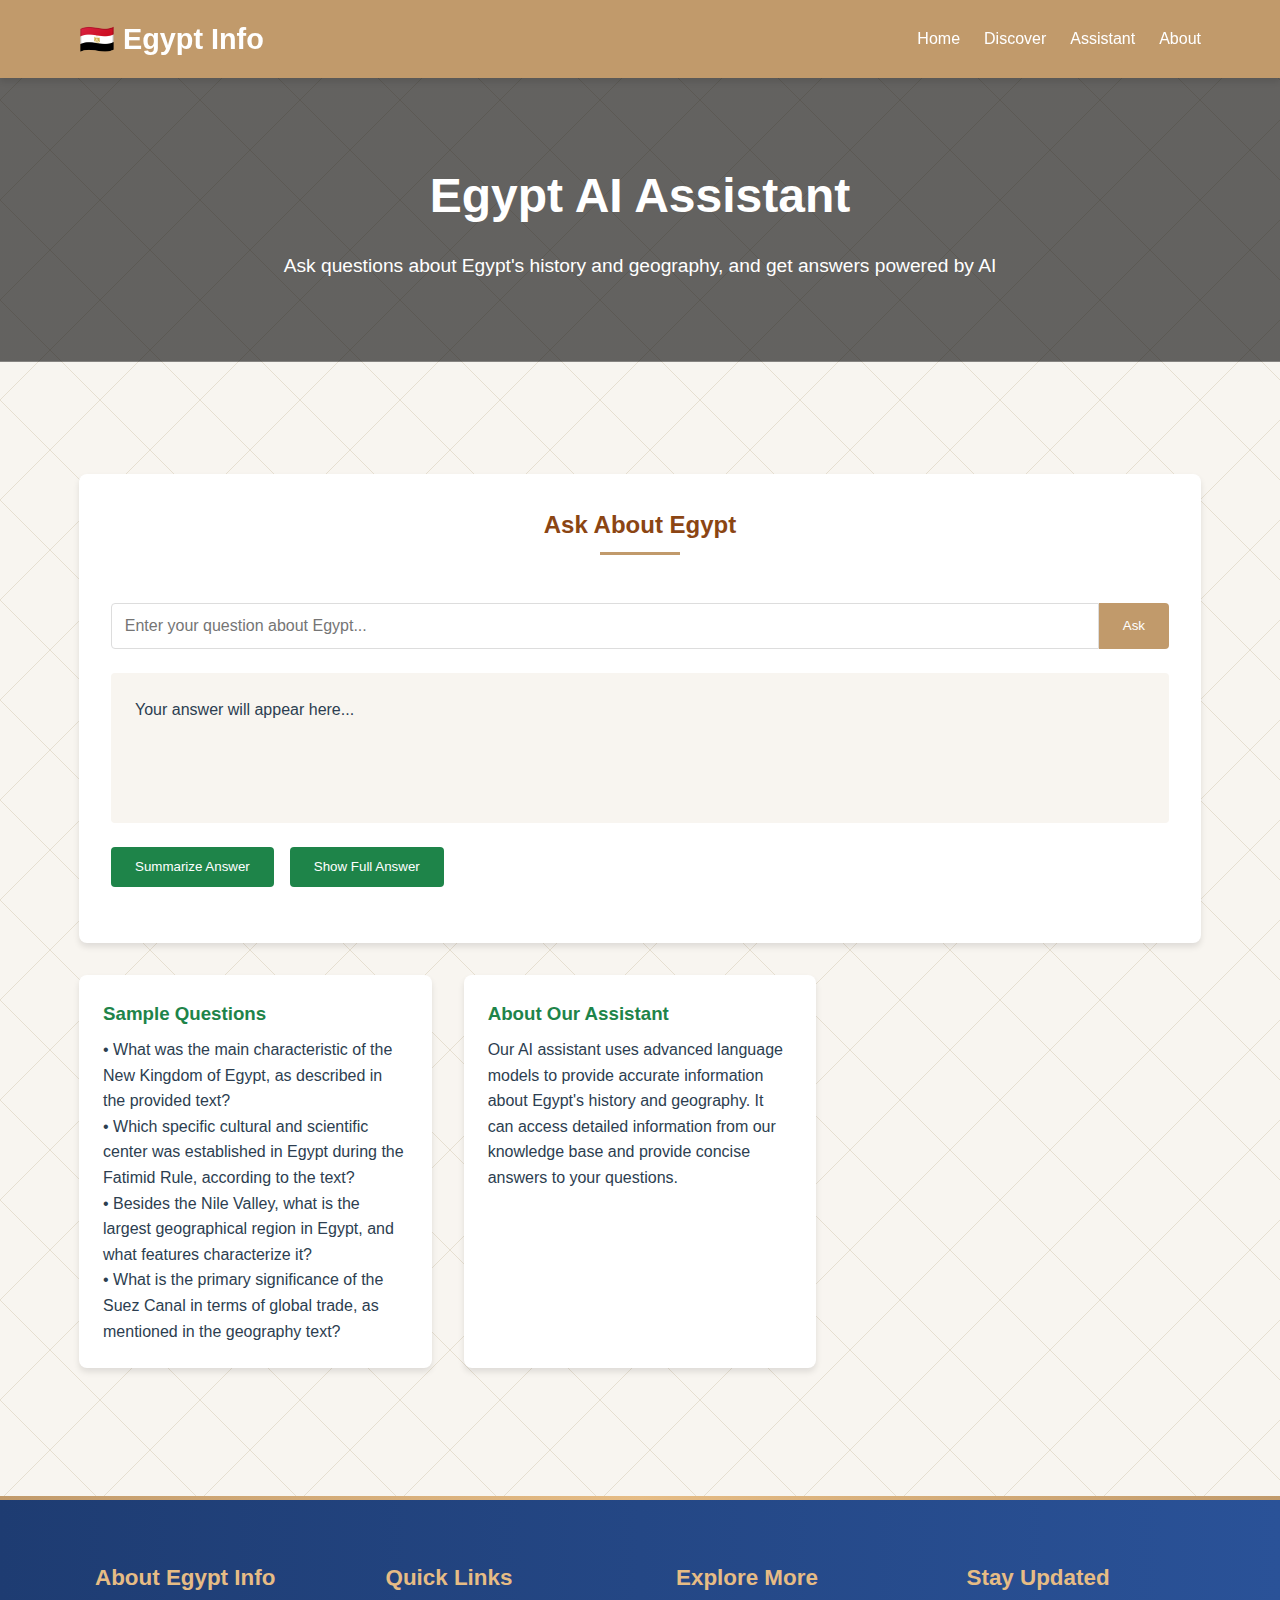
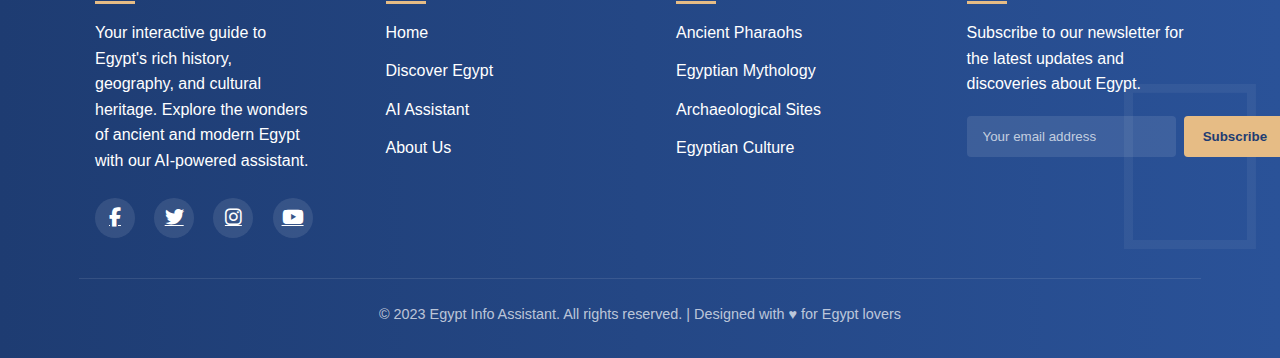
<file: assistant.html>
<!DOCTYPE html>
<html lang="en">

<head>
    <meta charset="UTF-8">
    <meta name="viewport" content="width=device-width, initial-scale=1.0">
    <title>AI Assistant - Egypt Info Assistant</title>
    <link rel="stylesheet" href="css/main.css">
</head>

<body>
    <header>
        <div class="container">
            <nav>
                <a href="index.html" class="logo">🇪🇬 Egypt Info</a>
                <ul class="nav-links">
                    <li><a href="index.html">Home</a></li>
                    <li><a href="discover.html">Discover</a></li>
                    <li><a href="assistant.html" class="active">Assistant</a></li>
                    <li><a href="about.html">About</a></li>
                </ul>
            </nav>
        </div>
    </header>

    <section class="hero">
        <div class="container">
            <h1>Egypt AI Assistant</h1>
            <p>Ask questions about Egypt's history and geography, and get answers powered by AI</p>
        </div>
    </section>

    <section class="section">
        <div class="container">
            <div class="assistant-container">
                <h2 class="section-title">Ask About Egypt</h2>

                <div class="input-group">
                    <input type="text" id="questionInput" placeholder="Enter your question about Egypt...">
                    <button id="askButton" class="btn">Ask</button>
                </div>

                <div id="answer-area" class="answer-area">
                    <p>Your answer will appear here...</p>
                </div>

                <div class="button-group">
                    <button id="summarizeButton" class="btn btn-secondary hidden">Summarize Answer</button>
                    <button id="showFullAnswerButton" class="btn btn-secondary hidden">Show Full Answer</button>
                </div>
            </div>

            <div class="card-grid">
                <div class="card">
                    <div class="card-content">
                        <h3>Sample Questions</h3>
                        <p>• What was the main characteristic of the New Kingdom of Egypt, as described in the provided text?</p>
                        <p>• Which specific cultural and scientific center was established in Egypt during the Fatimid Rule, according to the text?</p>
                        <p>• Besides the Nile Valley, what is the largest geographical region in Egypt, and what features characterize it?</p>
                        <p>• What is the primary significance of the Suez Canal in terms of global trade, as mentioned in the geography text?</p>
                    </div>
                </div>

                <div class="card">
                    <div class="card-content">
                        <h3>About Our Assistant</h3>
                        <p>Our AI assistant uses advanced language models to provide accurate information about Egypt's
                            history and geography. It can access detailed information from our knowledge base and
                            provide concise answers to your questions.</p>
                    </div>
                </div>
            </div>
        </div>
    </section>

    <footer>
        <div class="footer-pattern">𓂀</div>
        <div class="container">
            <div class="footer-content">
                <div class="footer-section">
                    <h3>About Egypt Info</h3>
                    <p>Your interactive guide to Egypt's rich history, geography, and cultural heritage. Explore the wonders
                        of ancient and modern Egypt with our AI-powered assistant.</p>
                    <div class="social-links">
                        <a href="#"><i class="fab fa-facebook-f"></i></a>
                        <a href="#"><i class="fab fa-twitter"></i></a>
                        <a href="#"><i class="fab fa-instagram"></i></a>
                        <a href="#"><i class="fab fa-youtube"></i></a>
                    </div>
                </div>
    
                <div class="footer-section">
                    <h3>Quick Links</h3>
                    <ul class="footer-links">
                        <li><a href="index.html">Home</a></li>
                        <li><a href="discover.html">Discover Egypt</a></li>
                        <li><a href="assistant.html">AI Assistant</a></li>
                        <li><a href="about.html">About Us</a></li>
                    </ul>
                </div>
    
                <div class="footer-section">
                    <h3>Explore More</h3>
                    <ul class="footer-links">
                        <li><a href="#">Ancient Pharaohs</a></li>
                        <li><a href="#">Egyptian Mythology</a></li>
                        <li><a href="#">Archaeological Sites</a></li>
                        <li><a href="#">Egyptian Culture</a></li>
                    </ul>
                </div>
    
                <div class="footer-section">
                    <h3>Stay Updated</h3>
                    <p>Subscribe to our newsletter for the latest updates and discoveries about Egypt.</p>
                    <div class="newsletter-form">
                        <input type="email" class="newsletter-input" placeholder="Your email address">
                        <button class="newsletter-btn">Subscribe</button>
                    </div>
                </div>
            </div>
    
            <div class="footer-bottom">
                <p>&copy; 2023 Egypt Info Assistant. All rights reserved. | Designed with ♥ for Egypt lovers</p>
            </div>
        </div>
    </footer>

    <script>
        document.addEventListener('DOMContentLoaded', () => {
            const questionInput = document.getElementById('questionInput');
            const askButton = document.getElementById('askButton');
            const summarizeButton = document.getElementById('summarizeButton');
            const showFullAnswerButton = document.getElementById('showFullAnswerButton');
            const answerArea = document.getElementById('answer-area');

            let currentFullAnswer = "";
            let currentQuery = "";

            const ASK_API_URL = 'http://127.0.0.1:5000/ask';
            const SUMMARIZE_API_URL = 'http://127.0.0.1:5000/summarize';

            askButton.addEventListener('click', async () => {
                const query = questionInput.value.trim();
                if (!query) {
                    answerArea.innerHTML = "<p>Please enter a question.</p>";
                    return;
                }
                currentQuery = query;

                answerArea.innerHTML = "<p>Searching for an answer...</p>";
                askButton.disabled = true;
                summarizeButton.classList.add('hidden');
                showFullAnswerButton.classList.add('hidden');

                try {
                    const response = await fetch(ASK_API_URL, {
                        method: 'POST',
                        headers: { 'Content-Type': 'application/json' },
                        body: JSON.stringify({ query: query })
                    });

                    if (!response.ok) {
                        const errorData = await response.json();
                        throw new Error(errorData.answer || 'Server error occurred.');
                    }

                    const data = await response.json();
                    currentFullAnswer = data.answer;
                    answerArea.innerHTML = `<p>${data.answer}</p>`;

                    if (data.answer && data.answer.length > 0) {
                        summarizeButton.classList.remove('hidden');
                    }

                } catch (error) {
                    console.error('Error fetching answer:', error);
                    answerArea.innerHTML = `<p style="color: red;">Error: ${error.message}</p>`;
                    summarizeButton.classList.add('hidden');
                } finally {
                    askButton.disabled = false;
                }
            });

            summarizeButton.addEventListener('click', async () => {
                if (!currentFullAnswer) return;

                answerArea.innerHTML = "<p>Summarizing the answer...</p>";
                summarizeButton.disabled = true;
                showFullAnswerButton.classList.add('hidden');

                try {
                    const response = await fetch(SUMMARIZE_API_URL, {
                        method: 'POST',
                        headers: { 'Content-Type': 'application/json' },
                        body: JSON.stringify({ text: currentFullAnswer, question: currentQuery })
                    });

                    if (!response.ok) {
                        const errorData = await response.json();
                        throw new Error(errorData.summary || 'Summarization error.');
                    }

                    const data = await response.json();
                    answerArea.innerHTML = `<p>${data.summary}</p>`;

                    summarizeButton.classList.add('hidden');
                    showFullAnswerButton.classList.remove('hidden');

                } catch (error) {
                    console.error('Error summarizing:', error);
                    answerArea.innerHTML = `<p style="color: red;">Error: ${error.message}</p>`;
                } finally {
                    summarizeButton.disabled = false;
                }
            });

            showFullAnswerButton.addEventListener('click', () => {
                if (currentFullAnswer) {
                    answerArea.innerHTML = `<p>${currentFullAnswer}</p>`;
                    showFullAnswerButton.classList.add('hidden');
                    summarizeButton.classList.remove('hidden');
                }
            });

            questionInput.addEventListener('keypress', (event) => {
                if (event.key === 'Enter') {
                    askButton.click();
                }
            });
        });
    </script>
    <link rel="stylesheet" href="https://cdnjs.cloudflare.com/ajax/libs/font-awesome/6.4.0/css/all.min.css">
</body>

</html>
</file>
<file: css/main.css>
/* CSS Variables for consistent theming */
:root {
    --primary-color: #c19a6b;
    --secondary-color: #1e8449;
    --accent-color: #8b4513;
    --light-bg: #f8f5f0;
    --dark-text: #2c3e50;
    --light-text: #ffffff;
    --shadow: 0 4px 6px rgba(0, 0, 0, 0.1);
    --transition: all 0.3s ease;
}

/* Global Styles */
* {
    margin: 0;
    padding: 0;
    box-sizing: border-box;
}

body {
    font-family: 'Segoe UI', Tahoma, Geneva, Verdana, sans-serif;
    line-height: 1.6;
    color: var(--dark-text);
    background-color: var(--light-bg);
    background-image: url('data:image/svg+xml;utf8,<svg xmlns="http://www.w3.org/2000/svg" width="100" height="100" viewBox="0 0 100 100"><rect width="100" height="100" fill="%23f8f5f0"/><path d="M0,0 L100,100 M100,0 L0,100" stroke="%23e6dfd1" stroke-width="1"/></svg>');
}

.container {
    width: 90%;
    max-width: 1200px;
    margin: 0 auto;
    padding: 0 15px;
}

/* Header Styles */
header {
    background-color: var(--primary-color);
    padding: 1rem 0;
    box-shadow: var(--shadow);
    position: sticky;
    top: 0;
    z-index: 100;
}

nav {
    display: flex;
    justify-content: space-between;
    align-items: center;
}

.logo {
    font-size: 1.8rem;
    font-weight: bold;
    color: var(--light-text);
    text-decoration: none;
    display: flex;
    align-items: center;
}

.logo span {
    margin-right: 5px;
}

.nav-links {
    display: flex;
    list-style: none;
}

.nav-links li {
    margin-left: 1.5rem;
}

.nav-links a {
    color: var(--light-text);
    text-decoration: none;
    font-weight: 500;
    transition: var(--transition);
    padding: 0.5rem 0;
    position: relative;
}

.nav-links a:after {
    content: '';
    position: absolute;
    width: 0;
    height: 2px;
    bottom: 0;
    left: 0;
    background-color: var(--light-text);
    transition: var(--transition);
}

.nav-links a:hover:after {
    width: 100%;
}

/* Hero Section */
.hero {
    background: linear-gradient(rgba(0, 0, 0, 0.6), rgba(0, 0, 0, 0.6)), url('https://images.unsplash.com/photo-1539650116574-75c0c6d73f6e?ixlib=rb-1.2.1&auto=format&fit=crop&w=1350&q=80');
    background-size: cover;
    background-position: center;
    color: var(--light-text);
    text-align: center;
    padding: 5rem 1rem;
    margin-bottom: 3rem;
}

.hero h1 {
    font-size: 3rem;
    margin-bottom: 1rem;
}

.hero p {
    font-size: 1.2rem;
    max-width: 800px;
    margin: 0 auto;
}

/* Section Styles */
.section {
    padding: 4rem 0;
}

.section-title {
    text-align: center;
    margin-bottom: 3rem;
    color: var(--accent-color);
    position: relative;
}

.section-title:after {
    content: '';
    display: block;
    width: 80px;
    height: 3px;
    background-color: var(--primary-color);
    margin: 0.5rem auto;
}

/* Card Styles */
.card-grid {
    display: grid;
    grid-template-columns: repeat(auto-fill, minmax(300px, 1fr));
    gap: 2rem;
    margin-top: 2rem;
}

.card {
    background-color: white;
    border-radius: 8px;
    overflow: hidden;
    box-shadow: var(--shadow);
    transition: var(--transition);
}

.card:hover {
    transform: translateY(-5px);
    box-shadow: 0 10px 20px rgba(0, 0, 0, 0.15);
}

.card-img {
    width: 100%;
    height: 200px;
    object-fit: cover;
}

.card-content {
    padding: 1.5rem;
}

.card h3 {
    color: var(--secondary-color);
    margin-bottom: 0.5rem;
}

/* Button Styles */
.btn {
    display: inline-block;
    background-color: var(--primary-color);
    color: white;
    padding: 0.8rem 1.5rem;
    border-radius: 4px;
    text-decoration: none;
    font-weight: 500;
    transition: var(--transition);
    border: none;
    cursor: pointer;
}

.btn:hover {
    background-color: var(--accent-color);
    transform: translateY(-2px);
}

.btn-secondary {
    background-color: var(--secondary-color);
}

/* Footer Styles */
footer {
    background: linear-gradient(to right, #1e3c72, #2a5298);
    color: white;
    padding: 4rem 0 2rem;
    margin-top: 4rem;
    position: relative;
    overflow: hidden;
}

footer::before {
    content: '';
    position: absolute;
    top: 0;
    left: 0;
    right: 0;
    height: 4px;
    background: linear-gradient(to right, #c19a6b, #e6bc85, #c19a6b);
}

.footer-content {
    display: grid;
    grid-template-columns: repeat(auto-fit, minmax(250px, 1fr));
    gap: 2.5rem;
    margin-bottom: 2.5rem;
    position: relative;
    z-index: 2;
}

.footer-section {
    padding: 0 1rem;
}

.footer-section h3 {
    color: #e6bc85;
    margin-bottom: 1.5rem;
    font-size: 1.4rem;
    position: relative;
    display: inline-block;
}

.footer-section h3::after {
    content: '';
    position: absolute;
    left: 0;
    bottom: -8px;
    width: 40px;
    height: 3px;
    background-color: #e6bc85;
}

.footer-section p {
    margin-bottom: 1.2rem;
    line-height: 1.6;
}

.footer-links {
    list-style: none;
}

.footer-links li {
    margin-bottom: 0.8rem;
}

.footer-links a {
    color: #ffffff;
    text-decoration: none;
    transition: all 0.3s ease;
    display: inline-block;
    position: relative;
}

.footer-links a:hover {
    color: #e6bc85;
    transform: translateX(5px);
}

.footer-links a::before {
    content: '→';
    position: absolute;
    left: -20px;
    opacity: 0;
    transition: all 0.3s ease;
}

.footer-links a:hover::before {
    opacity: 1;
    left: -15px;
}

.social-links {
    display: flex;
    gap: 1.2rem;
    margin-top: 1.5rem;
}

.social-links a {
    display: flex;
    align-items: center;
    justify-content: center;
    width: 40px;
    height: 40px;
    background-color: rgba(255, 255, 255, 0.1);
    border-radius: 50%;
    color: white;
    font-size: 1.2rem;
    transition: all 0.3s ease;
}

.social-links a:hover {
    background-color: #e6bc85;
    color: #1e3c72;
    transform: translateY(-3px);
}

.newsletter-form {
    display: flex;
    margin-top: 1.2rem;
    gap: 0.5rem;
}

.newsletter-input {
    flex: 1;
    padding: 0.8rem 1rem;
    border: none;
    border-radius: 4px;
    background-color: rgba(255, 255, 255, 0.1);
    color: white;
}

.newsletter-input::placeholder {
    color: rgba(255, 255, 255, 0.7);
}

.newsletter-btn {
    background-color: #e6bc85;
    color: #1e3c72;
    border: none;
    padding: 0.8rem 1.2rem;
    border-radius: 4px;
    cursor: pointer;
    font-weight: 600;
    transition: all 0.3s ease;
}

.newsletter-btn:hover {
    background-color: #ffffff;
    transform: translateY(-2px);
}

.footer-bottom {
    text-align: center;
    padding-top: 2rem;
    border-top: 1px solid rgba(255, 255, 255, 0.1);
    position: relative;
    z-index: 2;
}

.footer-bottom p {
    margin: 0;
    font-size: 0.9rem;
    color: rgba(255, 255, 255, 0.7);
}

.footer-pattern {
    position: absolute;
    bottom: 0;
    right: 0;
    opacity: 0.05;
    font-size: 15rem;
    z-index: 1;
}

/* Responsive Design for Footer */
@media (max-width: 768px) {
    .footer-content {
        grid-template-columns: 1fr;
        gap: 2rem;
    }

    .footer-section {
        text-align: center;
    }

    .footer-section h3::after {
        left: 50%;
        transform: translateX(-50%);
    }

    .newsletter-form {
        flex-direction: column;
    }
}

.footer-bottom {
    text-align: center;
    padding-top: 1.5rem;
    border-top: 1px solid rgba(255, 255, 255, 0.1);
}

/* Responsive Design */
@media (max-width: 768px) {
    .nav-links {
        flex-direction: column;
        position: fixed;
        top: 70px;
        left: 0;
        width: 100%;
        background-color: var(--primary-color);
        padding: 1rem;
        transform: translateY(-100%);
        transition: var(--transition);
        z-index: 99;
    }

    .nav-active {
        transform: translateY(0);
    }

    .hero h1 {
        font-size: 2.2rem;
    }

    .hero p {
        font-size: 1rem;
    }
}

/* Assistant Page Specific Styles */
.assistant-container {
    background-color: white;
    border-radius: 8px;
    box-shadow: var(--shadow);
    padding: 2rem;
    margin-bottom: 2rem;
}

.input-group {
    display: flex;
    margin-bottom: 1.5rem;
}

.input-group input {
    flex: 1;
    padding: 0.8rem;
    border: 1px solid #ddd;
    border-radius: 4px 0 0 4px;
    font-size: 1rem;
}

.input-group button {
    border-radius: 0 4px 4px 0;
}

.answer-area {
    background-color: var(--light-bg);
    padding: 1.5rem;
    border-radius: 4px;
    min-height: 150px;
    margin-bottom: 1.5rem;
}

.button-group {
    display: flex;
    gap: 1rem;
    margin-bottom: 1.5rem;
}

/* About Page Specific Styles */
.about-content {
    display: grid;
    grid-template-columns: 1fr 1fr;
    gap: 3rem;
    align-items: center;
}

.about-image {
    border-radius: 8px;
    overflow: hidden;
    box-shadow: var(--shadow);
}

.about-image img {
    width: 100%;
    height: auto;
    display: block;
}

/* Discover Page Specific Styles */
.timeline {
    position: relative;
    max-width: 800px;
    margin: 0 auto;
}

.timeline::after {
    content: '';
    position: absolute;
    width: 6px;
    background-color: var(--primary-color);
    top: 0;
    bottom: 0;
    left: 50%;
    margin-left: -3px;
}

.timeline-item {
    padding: 10px 40px;
    position: relative;
    width: 50%;
    box-sizing: border-box;
}

.timeline-item:nth-child(odd) {
    left: 0;
}

.timeline-item:nth-child(even) {
    left: 50%;
}

.timeline-content {
    padding: 20px;
    background-color: white;
    position: relative;
    border-radius: 6px;
    box-shadow: var(--shadow);
}

.timeline-item::after {
    content: '';
    position: absolute;
    width: 25px;
    height: 25px;
    background-color: white;
    border: 4px solid var(--primary-color);
    border-radius: 50%;
    top: 15px;
    z-index: 1;
}

.timeline-item:nth-child(odd)::after {
    right: -13px;
}

.timeline-item:nth-child(even)::after {
    left: -13px;
}

@media screen and (max-width: 768px) {
    .timeline::after {
        left: 31px;
    }

    .timeline-item {
        width: 100%;
        padding-left: 70px;
        padding-right: 25px;
    }

    .timeline-item:nth-child(even) {
        left: 0;
    }

    .timeline-item:nth-child(odd)::after,
    .timeline-item:nth-child(even)::after {
        left: 18px;
    }
}
</file>
